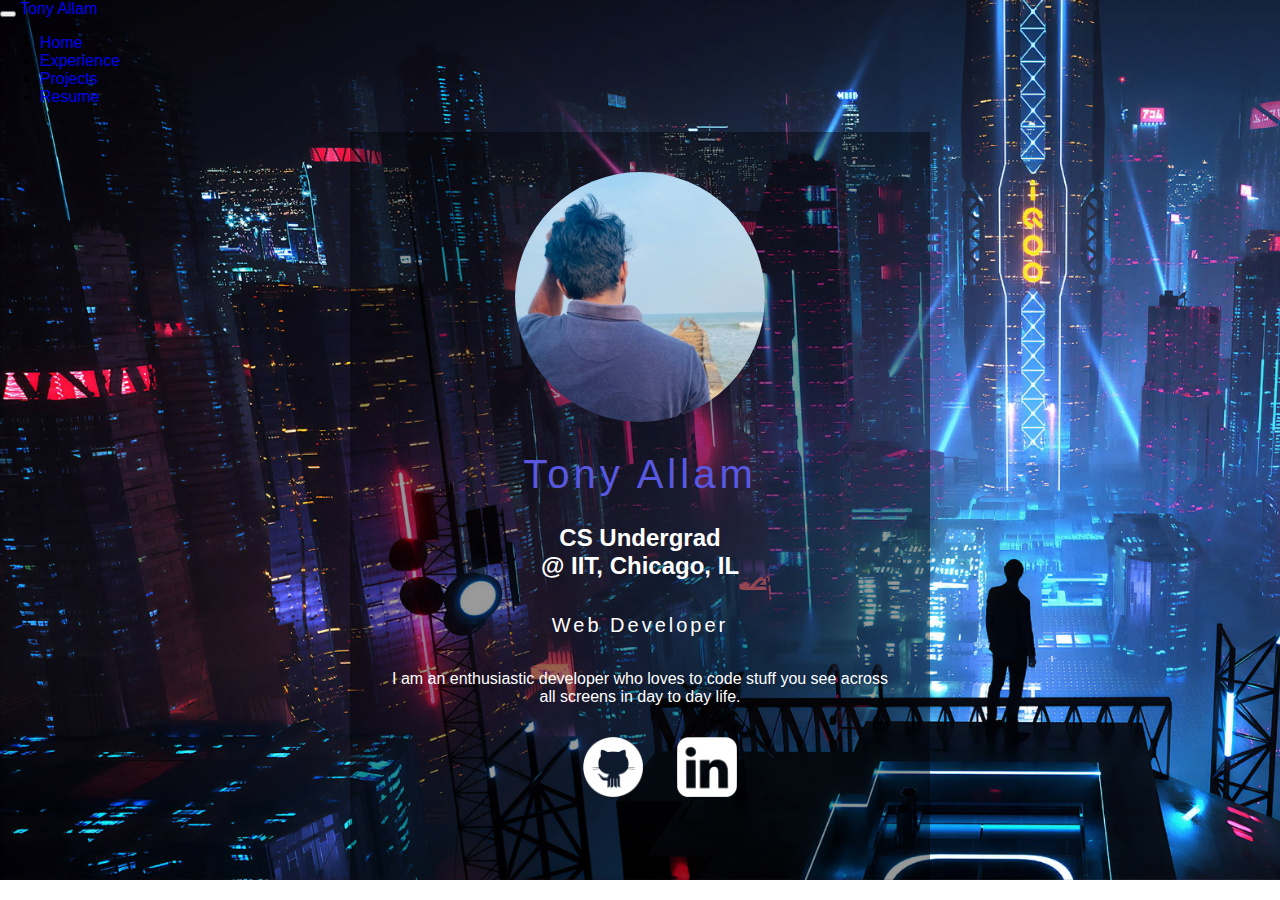
<file: index.html>
<!-- I have extensively made use of Bootstrap 4 with custom CSS written by me to build the website -->
<!DOCTYPE html>
<html lang="en">
  <head>
    <meta charset="utf-8" />
    <meta
      name="viewport"
      content="width=device-width, initial-scale=1, shrink-to-fit=no"
    />
    <meta http-equiv="x-ua-compatible" content="ie=edge" />
    <link
      rel="stylesheet"
      href="https://cdn.jsdelivr.net/npm/bootstrap@4.6.0/dist/css/bootstrap.min.css"
      integrity="sha384-B0vP5xmATw1+K9KRQjQERJvTumQW0nPEzvF6L/Z6nronJ3oUOFUFpCjEUQouq2+l"
      crossorigin="anonymous"
    />

    <link rel="stylesheet" href="css/style.css" />
    <title>Home</title>
  </head>
  <body>
    <nav class="navbar navbar-expand-sm flex-sm-nowrap flex-wrap">
      <div class="container-fluid">
        <button
          class="navbar-toggler flex-grow-sm-1 flex-grow-0 me-2"
          type="button"
          data-bs-toggle="collapse"
          data-bs-target="#navbarfinal"
        >
          <span class="navbar-toggler-icon"></span>
        </button>
        <span class="navbar-brand flex-grow-1 spangrey"
          ><a href="#">Tony Allam</a></span
        >
        <div
          class="navbar-collapse collapse flex-grow-1 justify-content-center"
          id="navbarfinal"
        >
          <ul class="navbar-nav mx-auto">
            <li class="nav-item">
              <a class="nav-link" href="#">Home</a>
            </li>
            <li class="nav-item">
              <a class="nav-link" href="experience.html">Experience</a>
            </li>
            <li class="nav-item">
              <a class="nav-link" href="projects.html">Projects</a>
            </li>
            <li class="nav-item">
              <a class="nav-link" href="resume.html">Resume</a>
            </li>
          </ul>
        </div>
        <div class="flex-grow-1">
          <!--spacer-->
        </div>
      </div>
    </nav>
    <div class="box">
      <img src="img/tony.png" alt="" class="box-img" />
      <h1 class="spangrey">Tony Allam</h1>
      <h2 class="text-secondary">CS Undergrad <br />@ IIT, Chicago, IL</h2>
      <h5 class="text-warning">Web Developer</h5>
      <p>
        I am an enthusiastic developer who loves to code stuff you see across
        all screens in day to day life.
      </p>
      <ul>
        <li>
          <a href="https://github.com/tallam1" target="_blank" rel="noreferrer"
            ><img src="img/icons/github.png" alt="Github Profile"
          /></a>
        </li>
        <li>
          <a
            href="https://www.linkedin.com/in/tony-harshith-reddy-allam-9a84a017b"
            target="_blank"
            rel="noreferrer"
          >
            <img src="img/icons/linkedin.png" alt="LinkedIn Profile"
          /></a>
        </li>
      </ul>
    </div>
  </body>
</html>
</file>
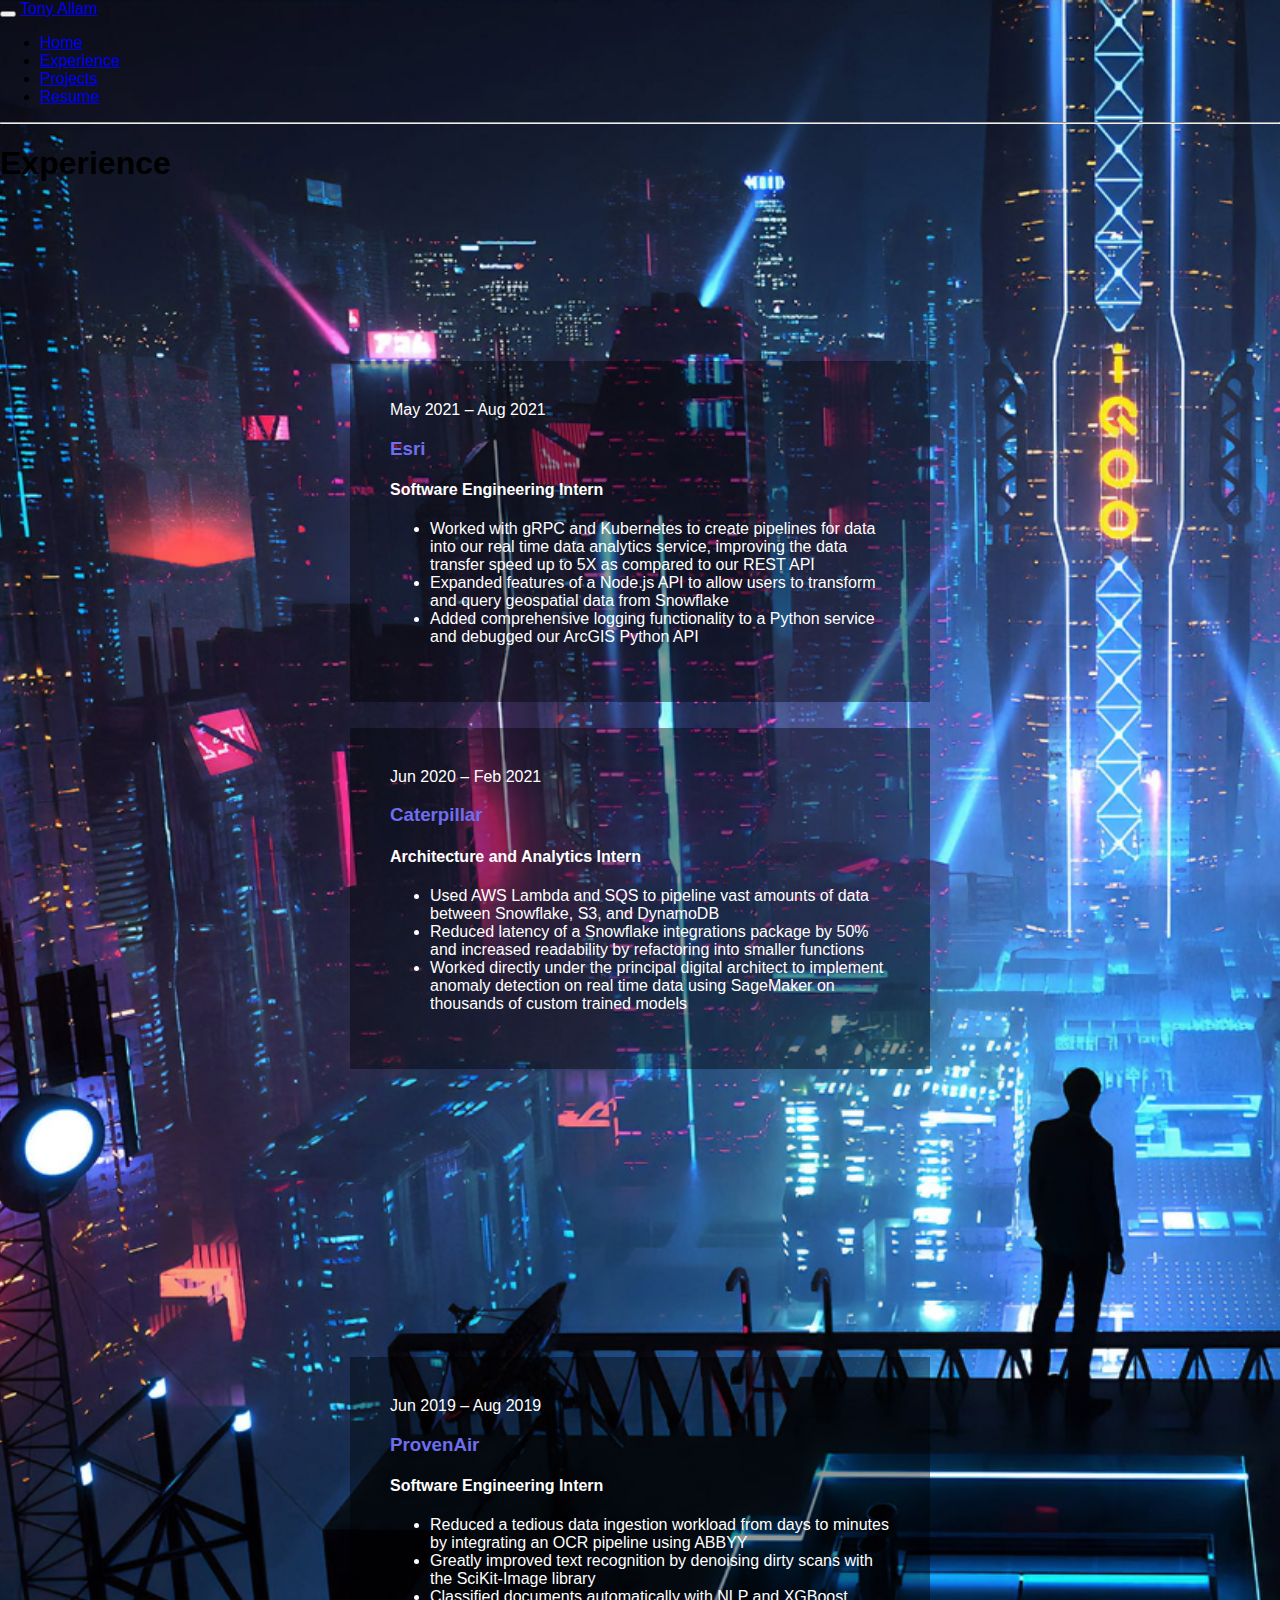
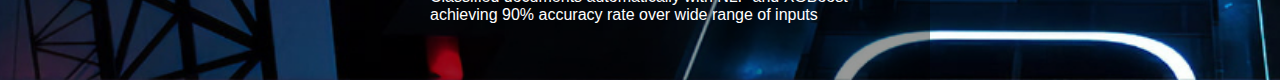
<file: experience.html>
<!-- Reference: https://www.codeply.com/go/dI6CknFxts/bootstrap-4-timeline -->
<!DOCTYPE html>
<html lang="en">
  <head>
    <meta charset="utf-8" />
    <meta
      name="viewport"
      content="width=device-width, initial-scale=1, shrink-to-fit=no"
    />
    <meta http-equiv="x-ua-compatible" content="ie=edge" />
    <link
      rel="stylesheet"
      href="https://cdn.jsdelivr.net/npm/bootstrap@4.6.0/dist/css/bootstrap.min.css"
      integrity="sha384-B0vP5xmATw1+K9KRQjQERJvTumQW0nPEzvF6L/Z6nronJ3oUOFUFpCjEUQouq2+l"
      crossorigin="anonymous"
    />

    <title>Experience</title>
    <link rel="stylesheet" href="css/experience.css" />
  </head>
  <body>
    <nav class="navbar navbar-expand-sm flex-sm-nowrap flex-wrap">
      <div class="container-fluid">
        <button
          class="navbar-toggler flex-grow-sm-1 flex-grow-0 me-2"
          type="button"
          data-bs-toggle="collapse"
          data-bs-target="#navbarfinal"
        >
          <span class="navbar-toggler-icon"></span>
        </button>
        <span class="navbar-brand flex-grow-1 spangrey"
          ><a href="#">Tony Allam</a></span
        >
        <div
          class="navbar-collapse collapse flex-grow-1 justify-content-center"
          id="navbarfinal"
        >
          <ul class="navbar-nav mx-auto">
            <li class="nav-item">
              <a class="nav-link" href="index.html">Home</a>
            </li>
            <li class="nav-item">
              <a class="nav-link" href="#">Experience</a>
            </li>
            <li class="nav-item">
              <a class="nav-link" href="projects.html">Projects</a>
            </li>
            <li class="nav-item">
              <a class="nav-link" href="resume.html">Resume</a>
            </li>
          </ul>
        </div>
        <div class="flex-grow-1">
          <!--spacer-->
        </div>
      </div>
    </nav>
    <hr />
    <h1>Experience</h1>
    <!-- Included empty divs to place the cards in the form of a timeline column grid -->
    <div class="container py-2 mt-4 mb-4">
      <div class="row no-gutters">
        <div class="col-sm"></div>
        <div class="col-sm-1 text-center flex-column d-none d-sm-flex">
          <div class="row h-50">
            <div class="col">&nbsp;</div>
            <div class="col">&nbsp;</div>
          </div>
          <h5 class="m-2">
            <span class="badge badge-pill bg-light border">&nbsp;</span>
          </h5>
          <div class="row h-50">
            <div class="col border-right">&nbsp;</div>
            <div class="col">&nbsp;</div>
          </div>
        </div>
        <!-- timeline item 1 event content -->
        <div class="col-sm py-2">
          <div class="card box">
            <div class="card-body">
              <div class="float-right text-warning medium">
                May 2021 – Aug 2021
              </div>
              <h3 class="card-title font-weight-bold headblue">Esri</h3>
              <h4 class="card-title">Software Engineering Intern</h4>
              <p class="card-text">
               <ul>
                 <li>Worked with gRPC and Kubernetes to create pipelines for data into our real time data analytics service, improving the data transfer speed up to 5X as compared to our REST API</li>
                 <li>Expanded features of a Node.js API to allow users to transform and query geospatial data from Snowflake</li>
                 <li>Added comprehensive logging functionality to a Python service and debugged our ArcGIS Python API</li>
               </ul>
              </p>
            </div>
          </div>
        </div>
      </div>
      <!--/row-->
      <!-- timeline item 2 -->
      <div class="row no-gutters">
        <div class="col-sm py-2">
          <div class="card box">
            <div class="card-body">
              <div class="float-right text-warning medium">Jun 2020 – Feb 2021</div>
              <h3 class="card-title font-weight-bold headblue">Caterpillar</h3>
              <h4 class="card-title">Architecture and Analytics Intern</h4>
              <p class="card-text">
               <ul>
                 <li>Used AWS Lambda and SQS to pipeline vast amounts of data between Snowflake, S3, and DynamoDB</li>
                 <li>Reduced latency of a Snowflake integrations package by 50% and increased readability by refactoring into smaller functions</li>
                 <li>Worked directly under the principal digital architect to implement anomaly detection on real time data using SageMaker on thousands of custom trained models</li>
               </ul>
              </p>
            </div>
          </div>
        </div>
        <div class="col-sm-1 text-center flex-column d-none d-sm-flex">
          <div class="row h-50">
            <div class="col border-right">&nbsp;</div>
            <div class="col">&nbsp;</div>
          </div>
          <h5 class="m-2">
            <span class="badge badge-pill bg-light border">&nbsp;</span>
          </h5>
          <div class="row h-50">
            <div class="col border-right">&nbsp;</div>
            <div class="col">&nbsp;</div>
          </div>
        </div>
        <div class="col-sm"><!--spacer--></div>
      </div>
      <!--/row-->
      <!-- timeline item 3 -->
      <div class="row no-gutters">
        <div class="col-sm"><!--spacer--></div>
        <div class="col-sm-1 text-center flex-column d-none d-sm-flex">
          <div class="row h-50">
            <div class="col border-right">&nbsp;</div>
            <div class="col">&nbsp;</div>
          </div>
          <h5 class="m-2">
            <span class="badge badge-pill bg-light border">&nbsp;</span>
          </h5>
          <div class="row h-50">
            <div class="col border-right">&nbsp;</div>
            <div class="col">&nbsp;</div>
          </div>
        </div>
        <div class="col-sm py-2">
          <div class="card box">
            <div class="card-body">
              <div class="float-right text-warning medium">
                Jun 2019 – Aug 2019
              </div>
              <h3 class="card-title font-weight-bold headblue">ProvenAir</h3>
              <h4 class="card-title">Software Engineering Intern</h4>
              <p class="card-text">
               <ul>
                 <li>Reduced a tedious data ingestion workload from days to minutes by integrating an OCR pipeline using ABBYY</li>
                 <li>Greatly improved text recognition by denoising dirty scans with the SciKit-Image library</li>
                 <li>Classified documents automatically with NLP and XGBoost achieving 90% accuracy rate over wide range of inputs</li>
               </ul>
              </p>
            </div>
          </div>
        </div>
      </div>
    </div>
  </body>
</html>
</file>
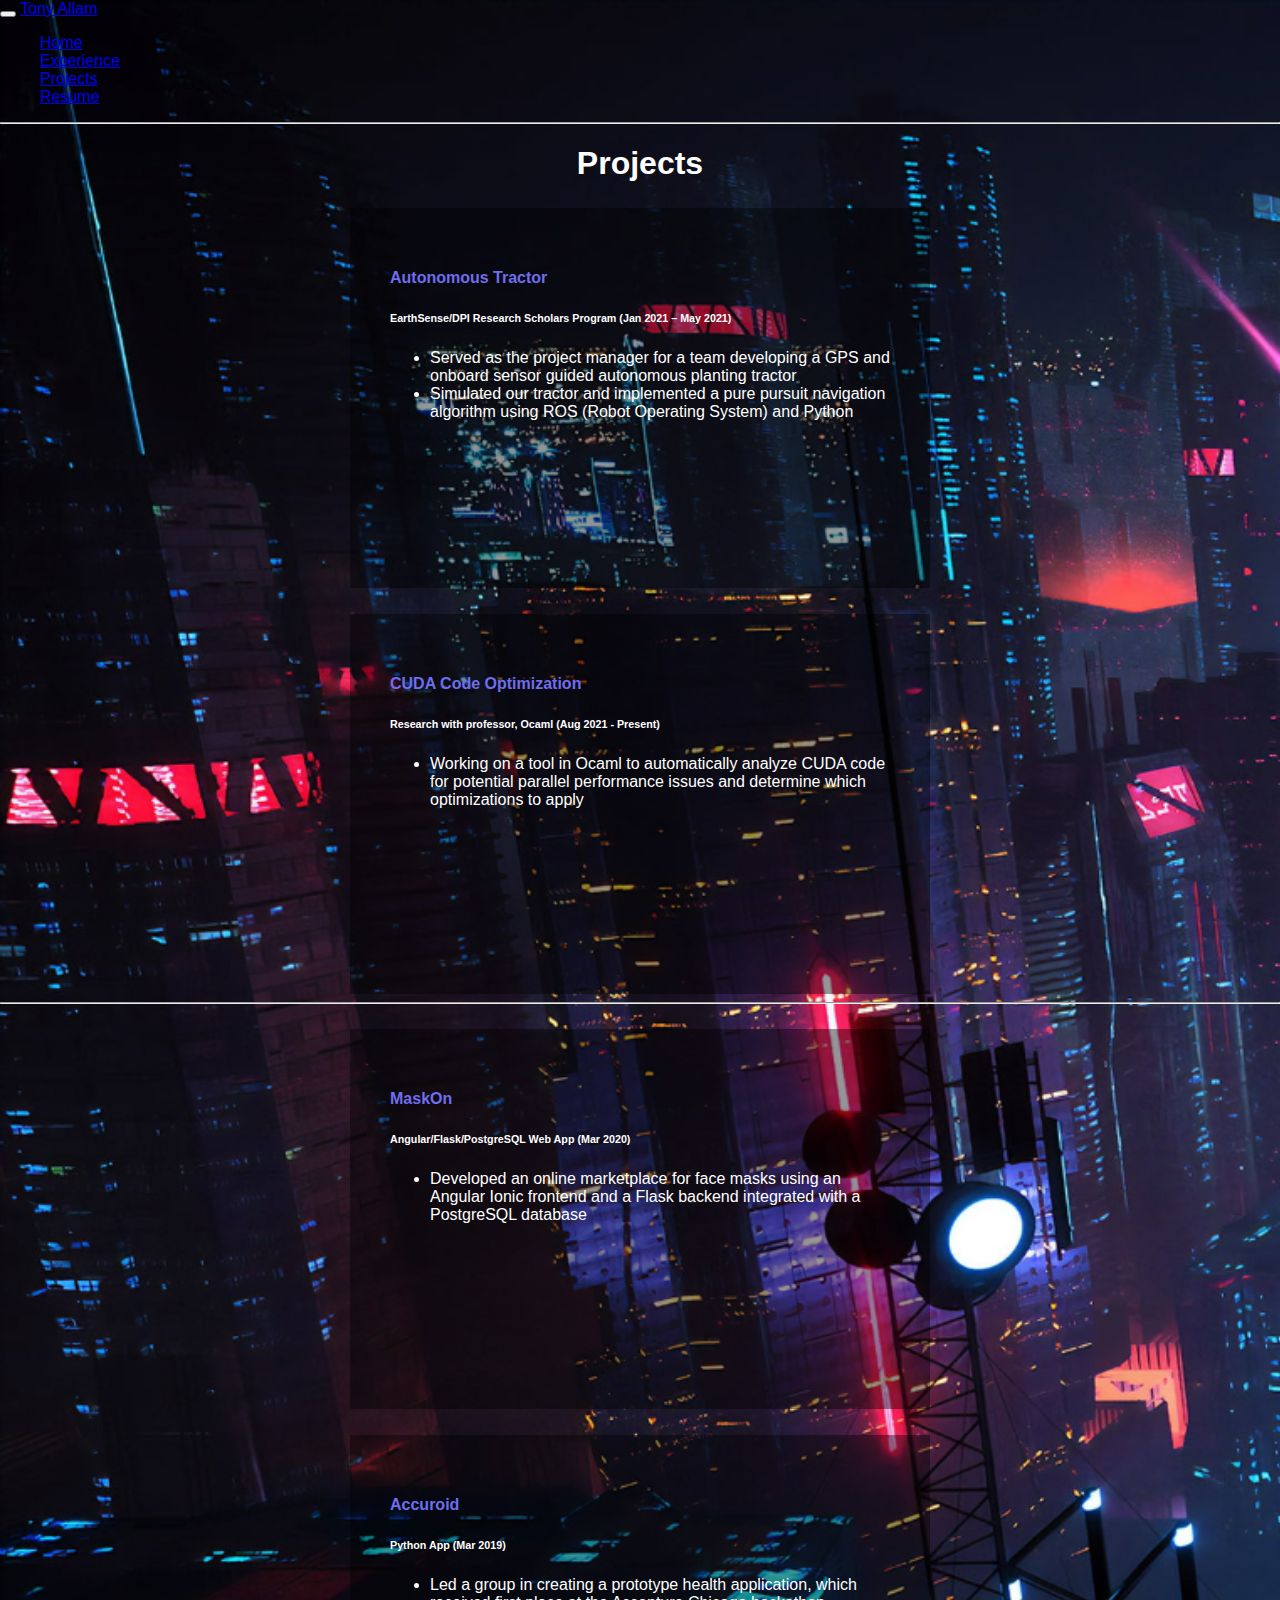
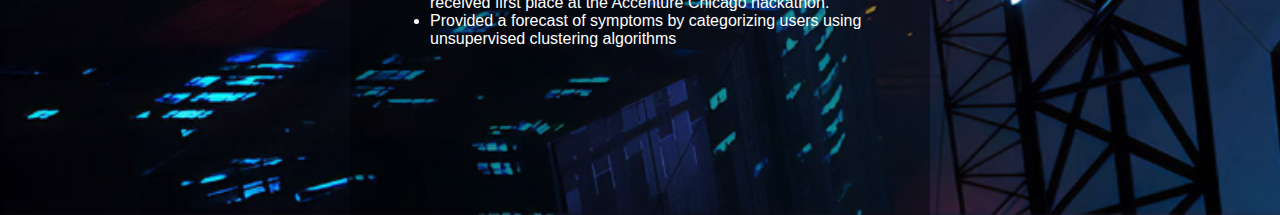
<file: projects.html>
<!DOCTYPE html>
<html lang="en">
  <head>
    <meta charset="UTF-8" />
    <meta http-equiv="X-UA-Compatible" content="IE=edge" />
    <meta name="viewport" content="width=device-width, initial-scale=1.0" />
    <link
      rel="stylesheet"
      href="https://cdn.jsdelivr.net/npm/bootstrap@4.6.0/dist/css/bootstrap.min.css"
      integrity="sha384-B0vP5xmATw1+K9KRQjQERJvTumQW0nPEzvF6L/Z6nronJ3oUOFUFpCjEUQouq2+l"
      crossorigin="anonymous"
    />
    <title>Projects</title>
    <link rel="stylesheet" href="css/projects.css" />
  </head>
  <body>
    <nav class="navbar navbar-expand-sm flex-sm-nowrap flex-wrap">
      <div class="container-fluid">
        <button
          class="navbar-toggler flex-grow-sm-1 flex-grow-0 me-2"
          type="button"
          data-bs-toggle="collapse"
          data-bs-target="#navbarfinal"
        >
          <span class="navbar-toggler-icon"></span>
        </button>
        <span class="navbar-brand flex-grow-1 spangrey"
          ><a href="#">Tony Allam</a></span
        >
        <div
          class="navbar-collapse collapse flex-grow-1 justify-content-center"
          id="navbarfinal"
        >
          <ul class="navbar-nav mx-auto">
            <li class="nav-item">
              <a class="nav-link" href="index.html">Home</a>
            </li>
            <li class="nav-item">
              <a class="nav-link" href="experience.html">Experience</a>
            </li>
            <li class="nav-item">
              <a class="nav-link" href="#">Projects</a>
            </li>
            <li class="nav-item">
              <a class="nav-link" href="resume.html">Resume</a>
            </li>
          </ul>
        </div>
        <div class="flex-grow-1">
        </div>
      </div>
    </nav>
    <hr />
    <h1> Projects </h1>
    <div class="py-5">
      <div class="container">
        <div class="row hidden-md-up">
          <div class="col-md-6">
            <div class="card box">
              <div class="card-block">
                <h4 class="card-title headblue">Autonomous Tractor</h4>
                <h6 class="card-subtitle text-warning medium">EarthSense/DPI Research Scholars Program (Jan 2021 – May 2021)</h6>
                <p class="card-text p-y-1">
                  <ul>
                      <li>
                          Served as the project manager for a team developing a GPS and onboard sensor guided autonomous planting tractor
                      </li>
                      <li>
                          Simulated our tractor and implemented a pure pursuit navigation algorithm using ROS (Robot Operating System) and Python
                      </li>
                  </ul>
                </p>
              </div>
            </div>
          </div>
          <div class="col-md-6">
            <div class="card box">
              <div class="card-block">
                <h4 class="card-title headblue">CUDA Code Optimization</h4>
                <h6 class="card-subtitle text-warning medium">Research with professor, Ocaml (Aug 2021 - Present)</h6>
                <p class="card-text p-y-1">
                 <ul>
                      <li>
                          Working on a tool in Ocaml to automatically analyze CUDA code for potential parallel performance issues and determine which optimizations to apply
                      </li>
                  </ul>
                </p>
              </div>
            </div>
          </div>
          <hr/>
          <div class="col-md-6">
            <div class="card box">
              <div class="card-block">
                <h4 class="card-title headblue">MaskOn</h4>
                <h6 class="card-subtitle text-warning medium">Angular/Flask/PostgreSQL Web App (Mar 2020)</h6>
                <p class="card-text p-y-1">
                  <ul>
                      <li>
                          Developed an online marketplace for face masks using an Angular Ionic frontend and a Flask backend integrated with a PostgreSQL database
                      </li>
                  </ul>
                </p>
              </div>
            </div>
          </div>
          <div class="col-md-6">
            <div class="card box">
              <div class="card-block">
                <h4 class="card-title headblue">Accuroid</h4>
                <h6 class="card-subtitle text-warning medium">Python App (Mar 2019)</h6>
                <p class="card-text p-y-1">
                  <ul>
                      <li>
                        Led a group in creating a prototype health application, which received first place at the Accenture Chicago hackathon.
                    </li>
                      <li>
                        Provided a forecast of symptoms by categorizing users using unsupervised clustering algorithms
                    </li>
                  </ul>
                </p>
              </div>
            </div>
          </div>
          
            </div>
          </div>
        </div>
      </div>
    </div>
  </body>
</html>
</file>
<file: css/style.css>
body {
  margin: 0;
  padding: 0;
  background: url(../img/bg.jpg) no-repeat;
  background-size: cover;
  font-family: Arial, Helvetica, sans-serif;
}
.box {
  width: 500px;
  font-family: "Georgia", sans-serif;
  background: rgba(0, 0, 0, 0.4);
  padding: 40px;
  text-align: center;
  margin: auto;
  margin-top: 2%;
  color: white;
}
.box-img {
  border-radius: 50%;
  width: 250px;
  height: 250px;
}
.box h1 {
  font-size: 40px;
  letter-spacing: 4px;
  font-weight: 100;
}
.box h5 {
  font-size: 20px;
  letter-spacing: 3px;
  font-weight: 90;
}
.box p {
  text-align: center;
}
.box li {
  display: inline-block;
  margin: 15px;
}
.box li a {
  color: white;
  font-size: 50px;
}
.box li a:hover {
  color: #b9b9b9;
}
ul {
  margin: 5;
  padding: 5;
}
.spangrey {
  color: rgb(88, 88, 224);
}
span a {
  text-decoration: none;
}

img {
  height: 60px;
  width: 60px;
}
.resume {
  text-align: center;
}
embed {
  text-align: center;
  display: block;
  margin: auto;
}

.btn {
  margin: 50px;
  text-align: center;
}
a {
  text-decoration: none;
}
.mybtn {
  border-radius: 3px;
  text-decoration: none;
  font-family: sans-serif;
  font-size: 20px;
  padding: 10px 20px;
  background-color: #00ad25;
  color: #fff;
  transition-delay: 0.2s;
  transition: 0.3s;
  font-variant-caps: all-small-caps;
  box-shadow: 4px 3px 11px 0 #00ad25;
}
.mybtn:hover {
  text-decoration: none;
}
h1 {
  text-align: center;
  position: center;
  color: white;
}
</file>
<file: css/experience.css>
body {
  margin: 0;
  padding: 0;
  background: url(../img/bg.jpg);
  background-repeat: no-repeat;
  background-size: cover;
  background-position: center;
  font-family: Arial, Helvetica, sans-serif;
}
.box {
  width: 500px;
  font-family: "Georgia", sans-serif;
  background: rgba(0, 0, 0, 0.4);
  padding: 40px;
  margin: auto;
  margin-top: 2%;
  color: white;
}
.box-img {
  border-radius: 50%;
  width: 250px;
  height: 250px;
}

.headblue {
  color: rgb(110, 110, 238);
}
</file>
<file: css/projects.css>
body {
  margin: 0;
  padding: 0;
  background: url(../img/bg.jpg);
  background-repeat: no-repeat;
  background-size: cover;
  font-family: Arial, Helvetica, sans-serif;
}
.box {
  width: 500px;
  height: 300px;
  font-family: "Georgia", sans-serif;
  background: rgba(0, 0, 0, 0.4);
  padding: 40px;
  margin: auto;
  margin-top: 2%;
  color: white;
}
.box-img {
  border-radius: 50%;
  width: 250px;
  height: 250px;
}
h1 {
  position: center;
}

.headblue {
  color: rgb(110, 110, 238);
}
h1 {
  text-align: center;
  color: white;
}
</file>
